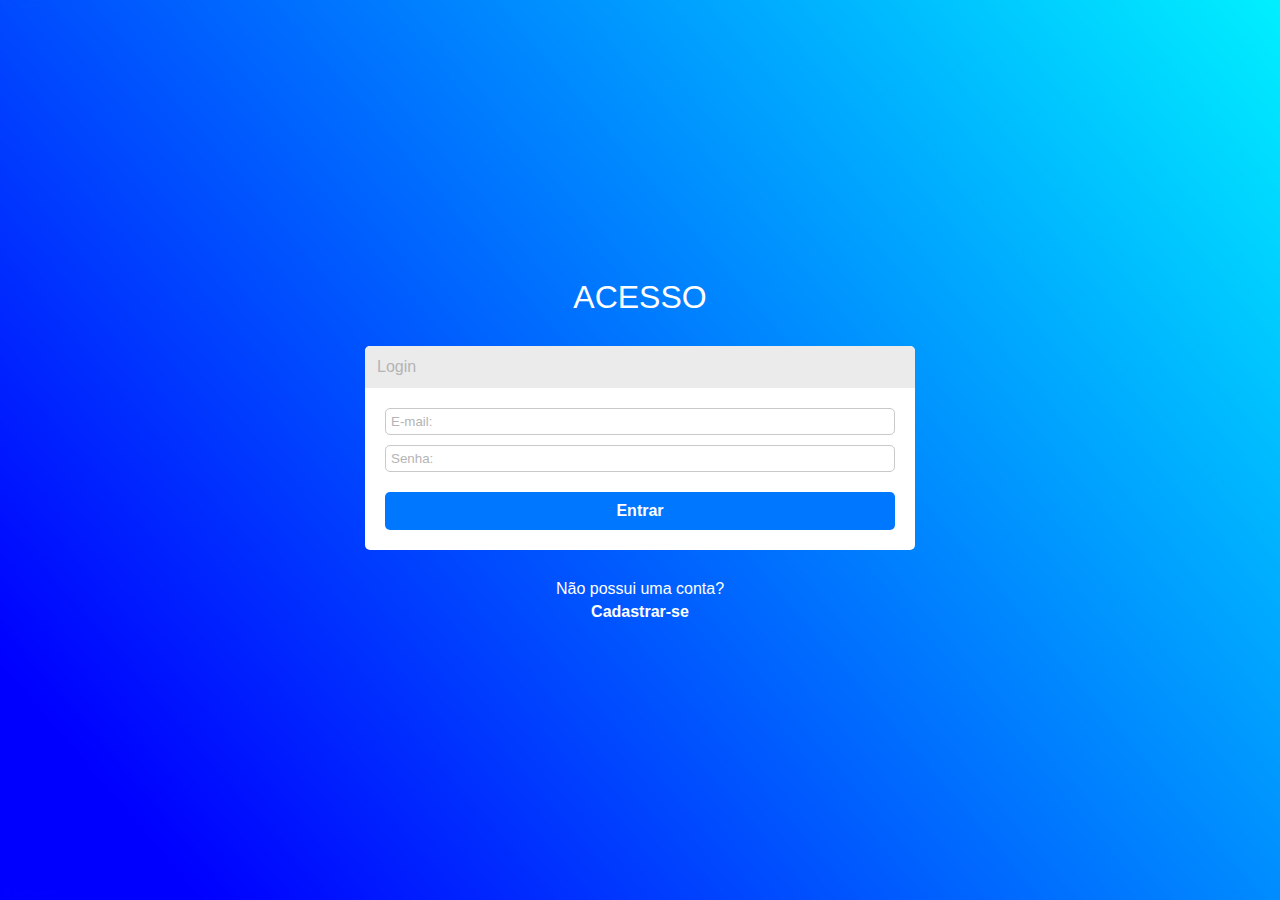
<file: index.html>
<!DOCTYPE html>
<html lang="pt-br">
<head>
    <meta charset="UTF-8">
    <meta name="viewport" content="width=device-width, initial-scale=1.0">
    <title>Tela de Login</title>
    <link rel="stylesheet" href="style.css">
</head>
<body background="img/fundo.jpg">
        <div id="tag_pai">
            <h1 class="acesso">ACESSO</h1>
            <div id="login">
                <p class="login">Login</p>
                <form>
                    <input type="text" name="email" placeholder="E-mail:">
                    <input type="password" name="senha" placeholder="Senha:">
                    <input class="botao" type="button" value="Entrar">
                </form>
            </div>
            <div id="cadastro">
                <p>Não possui uma conta?</p>
                <a class="register" href="registar.html">Cadastrar-se</a>
            </div>
        </div>
</body>
</html>
</file>
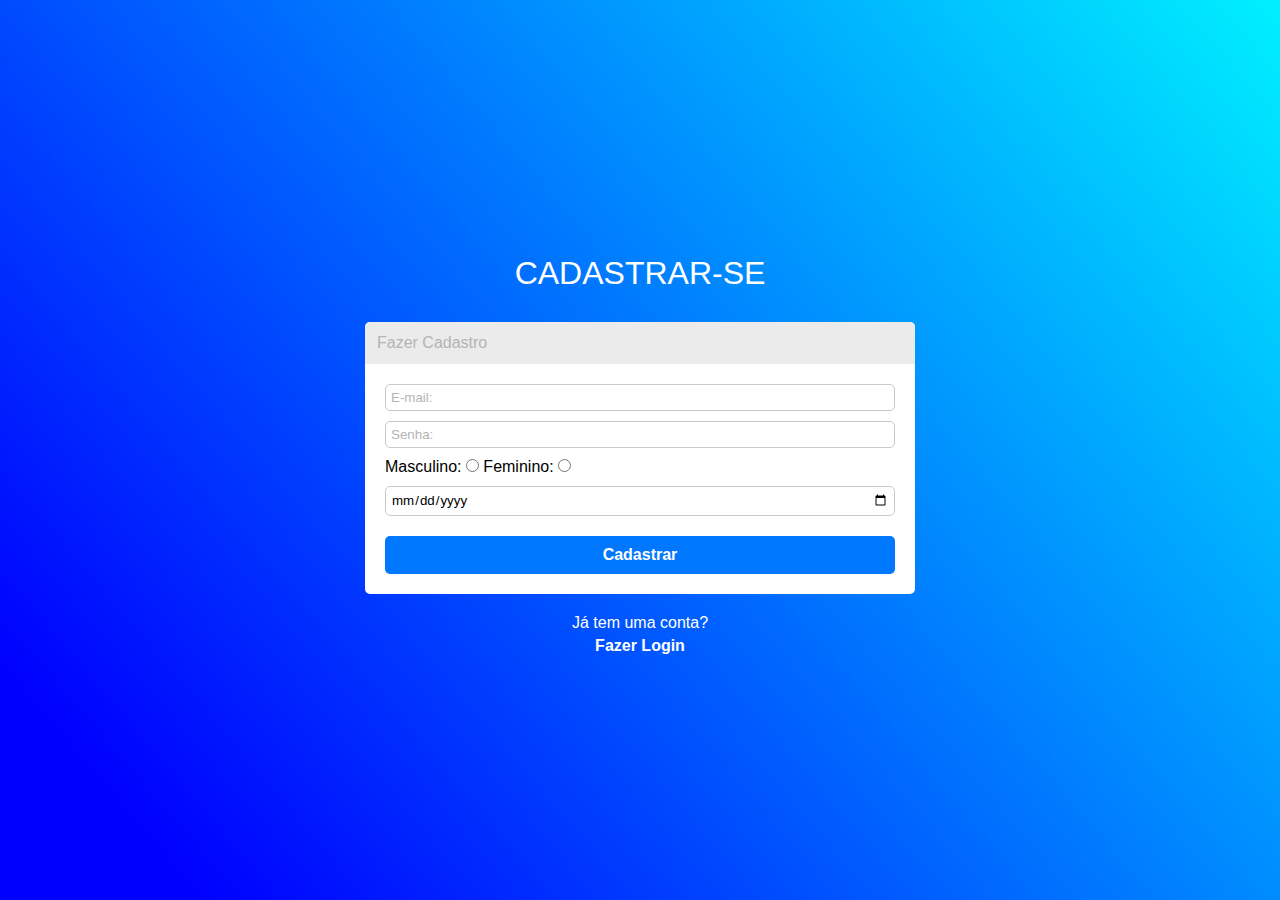
<file: registar.html>
<!DOCTYPE html>
<html lang="pt-br">
<head>
    <meta charset="UTF-8">
    <meta name="viewport" content="width=device-width, initial-scale=1.0">
    <title>Cadastrar-se</title>
    <link rel="stylesheet" href="style2.css">
</head>
<body background="img/fundo.jpg">
    <div id="tag_pai">
        <h1>CADASTRAR-SE</h1>
            <div id="register">
                <p class="registrar">Fazer Cadastro</p>
                <form>
                    <input type="text" name="email" placeholder="E-mail:">
                    <input type="password" name="senha" placeholder="Senha:">
                    <div class="sexo">
                        Masculino:
                        <input type="radio" name="sexo" id="M">
                        Feminino:
                        <input type="radio" name="sexo" id="F">
                    </div>
                    <input type="date" name="nascimento" >
                    <input class="botao" type="button" value="Cadastrar">
                </form>
            </div>
            <div id="login">
                <p>Já tem uma conta?</p>
                <a href="index.html">Fazer Login</a>
            </div>
    </div>
</body>
</html>
</file>
<file: style.css>
* {
    margin: 0px;
    padding: 0px;
    box-sizing: border-box;

    font-family: Arial, Helvetica, sans-serif;
}

body {
    background-repeat: no-repeat;
    background-size: cover;
}

.acesso {
    color: white;
    font-weight: normal;
    text-align: center;

    padding: 10px;
    margin: 20px;
}

#login {
    width: 550px;
    margin: 0px auto;

    display: flex;
    flex-direction: column;
    background-color: white;

    border-radius: 5px;
}


form {
    display: flex;
    flex-direction: column;

    padding: 20px;
    gap: 10px;
}

.login {
    color: rgb(180, 180, 180);
    padding: 12px;
    background-color: rgb(235, 235, 235);
    border-top-left-radius: 5px;
    border-top-right-radius: 5px;
}

input {
    padding: 5px;
    border-radius: 5px;
    border: 1px solid rgb(201, 201, 201);
}

.botao {
    background-color: rgb(0, 119, 255);
    color: white;

    font-weight: bolder;
    font-size: 1em;

    border: none;
    border-radius: 5px;

    padding: 10px;
    margin-top: 10px;
}

.botao:hover {
    background-color: rgb(12, 182, 182);
    font-weight: bolder;
}

::placeholder {
    color: rgb(180, 180, 180);
}

#cadastro {
    display: flex;
    flex-direction: column;
    text-align: center;
    padding: 30px;
    gap: 5px;
    color: white;
}

.register {
    text-decoration: none;
    color: white;
    font-weight: bolder;
}

#tag_pai {
    display: flex;
    flex-direction: column;
    justify-content: center;
    min-height: 100vh;
}
</file>
<file: style2.css>
* {
    margin: 0px;
    padding: 0px;
    box-sizing: border-box;

    font-family: Arial, Helvetica, sans-serif;
}

body {
    background-repeat: no-repeat;
    background-size: cover;
}

h1 {
    color: white;
    font-weight: normal;
    text-align: center;

    padding: 10px;
    margin: 20px;
}

.registrar {
    color: rgb(180, 180, 180);
    padding: 12px;
    background-color: rgb(235, 235, 235);
    border-top-left-radius: 5px;
    border-top-right-radius: 5px;
}

#register {
    display: flex;
    flex-direction: column;
    width: 550px;
    margin: 0px auto;
    background-color: white;

    border-radius: 5px;
    
}

form {
    display: flex;
    flex-direction: column;

    padding: 20px;
    gap: 10px;
}

input {
    padding: 5px;
    border-radius: 5px;
    border: 1px solid rgb(201, 201, 201);
}

.botao {
    background-color: rgb(0, 119, 255);
    color: white;

    font-weight: bolder;
    font-size: 1em;

    border: none;
    border-radius: 5px;

    padding: 10px;
    margin-top: 10px;
}

.botao:hover {
    background-color: rgb(12, 182, 182);
    font-weight: bolder;
}

::placeholder {
    color: rgb(180, 180, 180);
}

#login {
    display: flex;
    flex-direction: column;
    gap: 5px;
    margin: 20px;
    text-align: center;
    color: white;
}

a {
    text-decoration: none;
    color: white;
    font-weight: bolder;
}

#tag_pai {
    display: flex;
    justify-content: center;
    flex-direction: column;
    min-height: 100vh;
}
</file>
